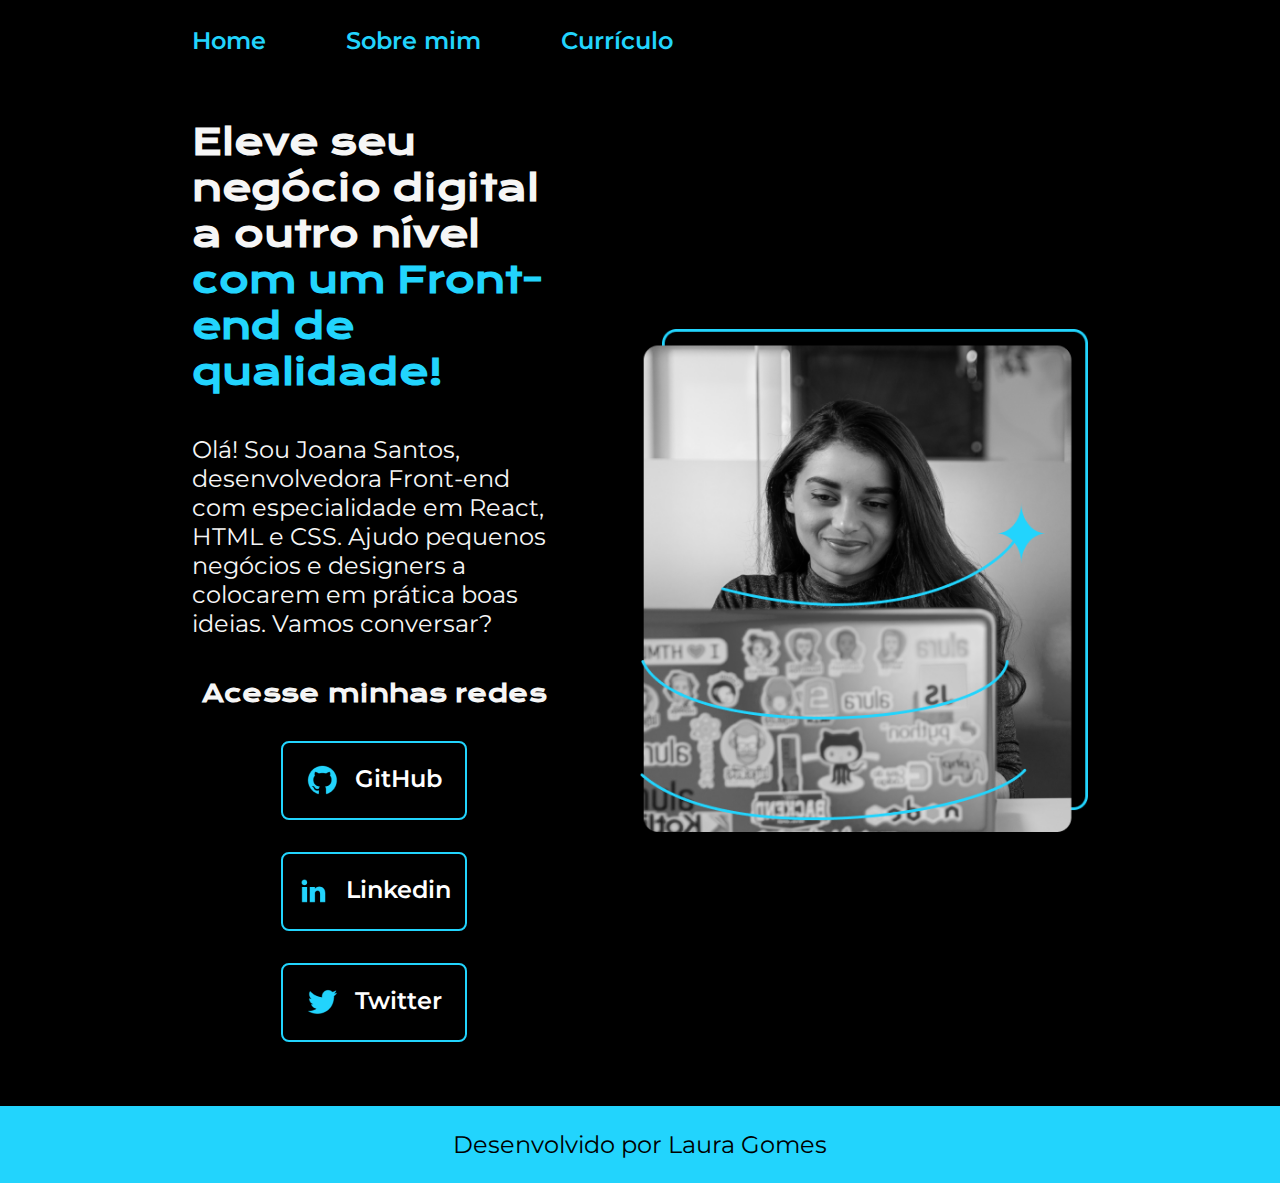
<file: index.html>
<!DOCTYPE html>
<html lang="pt-br">

<head>
    <meta charset="UTF-8">
    <meta http-equiv="X-UA-Compatible" content="IE=edge">
    <meta name="viewport" content="width=device-width, initial-scale=1.0">
    <title>Portifolio</title>
    <link rel="stylesheet" href="styles/style.css">

</head>

<body>
    <header class="cabecalho">
        <nav class="cabecalho__menu">
            <a class="cabecalho__menu__link" href="index.html">Home</a>
            <a class="cabecalho__menu__link" href="about.html">Sobre mim</a>
            <a class="cabecalho__menu__link" href="curriculo.html">Currículo</a>
        </nav>
    </header>
    <main class="apresentacao">
        <section class="apresentacao__conteudo">
            <h1 class="apresentacao__conteudo__titulo">
                Eleve seu negócio digital a outro nível
                <strong class="titulo-destaque">com um Front-end de qualidade!
                </strong>
            </h1>
            <p class="apresentacao__conteudo__paragrafo">Olá! Sou Joana Santos, desenvolvedora
                Front-end com especialidade em React, HTML e
                CSS. Ajudo pequenos negócios e designers a
                colocarem em prática boas ideias. Vamos
                conversar?</p>
            <div class="apresentacao__links">
                <h2 class="apresentacao__conteudo__subtitulo"> Acesse minhas redes </h2>
                <a class="apresentacao__links__link" href="https://github.com/llauragomess">
                    <img src="./assets/github.png">
                    GitHub </a>
                <a class="apresentacao__links__link" href="https://www.linkedin.com/in/laura-gomes-b1320821b">
                    <img src="./assets/linkedin.png">
                    Linkedin</a>
                <a class="apresentacao__links__link" href="https://twitter.com/mosby___">
                    <img src="./assets/twitter.png">
                    Twitter</a>
            </div>
        </section>

        <img class="imagem" src="./assets/Imagem.png" alt="Foto da Joana Santos programando">


    </main>
    <footer class="rodape">
        <p>Desenvolvido por Laura Gomes</p>
    </footer>
</body>

</html>
</file>
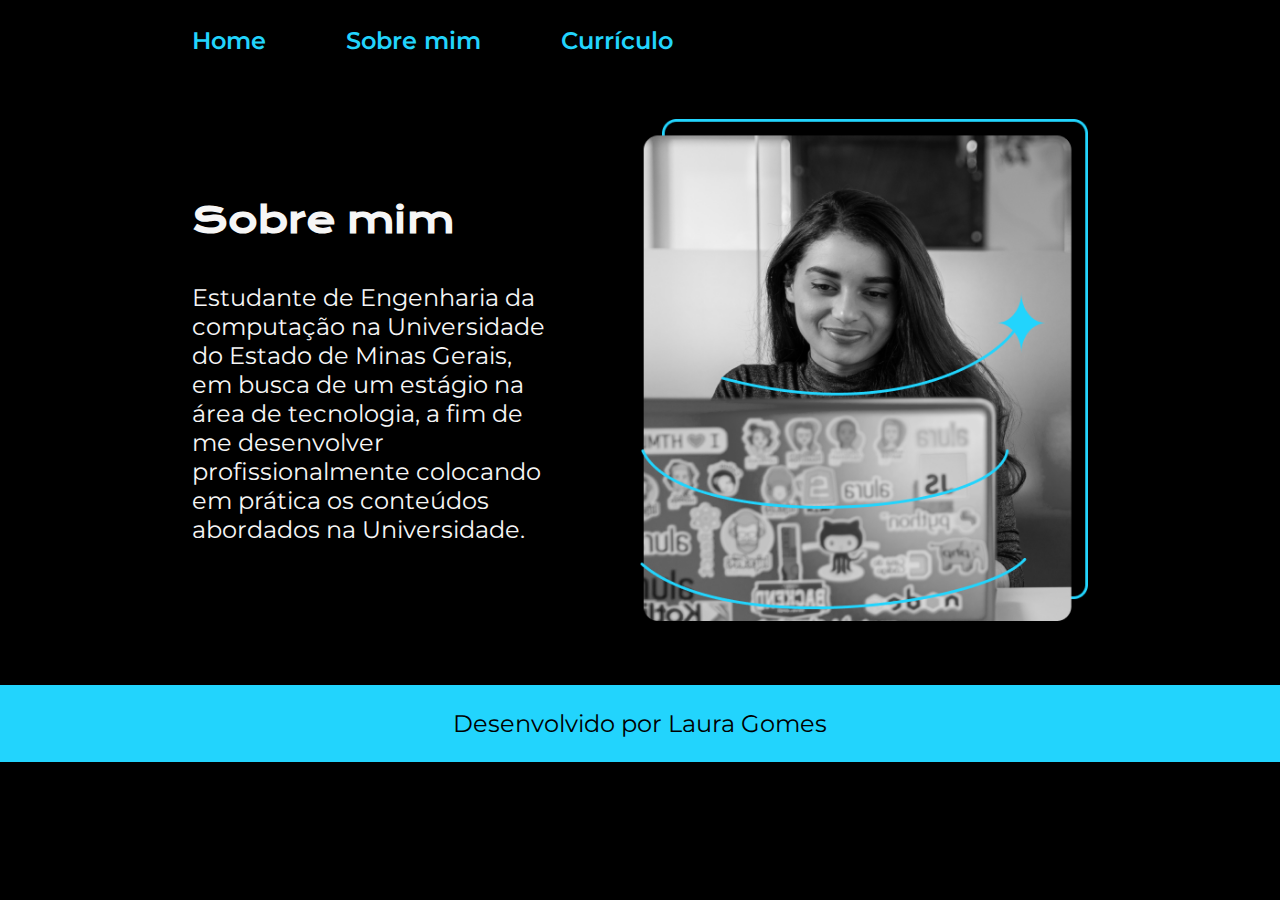
<file: about.html>
<!DOCTYPE html>
<html lang="pt-br">
<head>
    <meta charset="UTF-8">
    <meta name="viewport" content="width=device-width, initial-scale=1.0">
    <title>Sobre mim</title>
    <link rel="stylesheet" href="styles/style.css">
</head>
<body>
    <header class="cabecalho">
        <nav class="cabecalho__menu">
            <a class="cabecalho__menu__link" href="index.html">Home</a>
            <a class="cabecalho__menu__link" href="about.html">Sobre mim</a>
            <a class="cabecalho__menu__link" href="curriculo.html">Currículo</a>
        </nav>
    </header>
    <main class = "apresentacao">
        <section class="apresentacao__conteudo">
            <h1 class="apresentacao__conteudo__titulo">
                Sobre mim
            </h1>
            <p class="apresentacao__conteudo__paragrafo">
                Estudante de Engenharia da computação na Universidade do Estado de Minas Gerais, em busca de um estágio na área de tecnologia, a fim de me desenvolver profissionalmente colocando em prática os conteúdos abordados na Universidade. 
            </p>
        </section> 
        <img class="imagem" src="./assets/Imagem.png" alt="Foto da Joana Santos programando">
    </main>
    <footer class="rodape">
        <p>Desenvolvido por Laura Gomes</p>
    </footer>
</body>
</html>
</file>
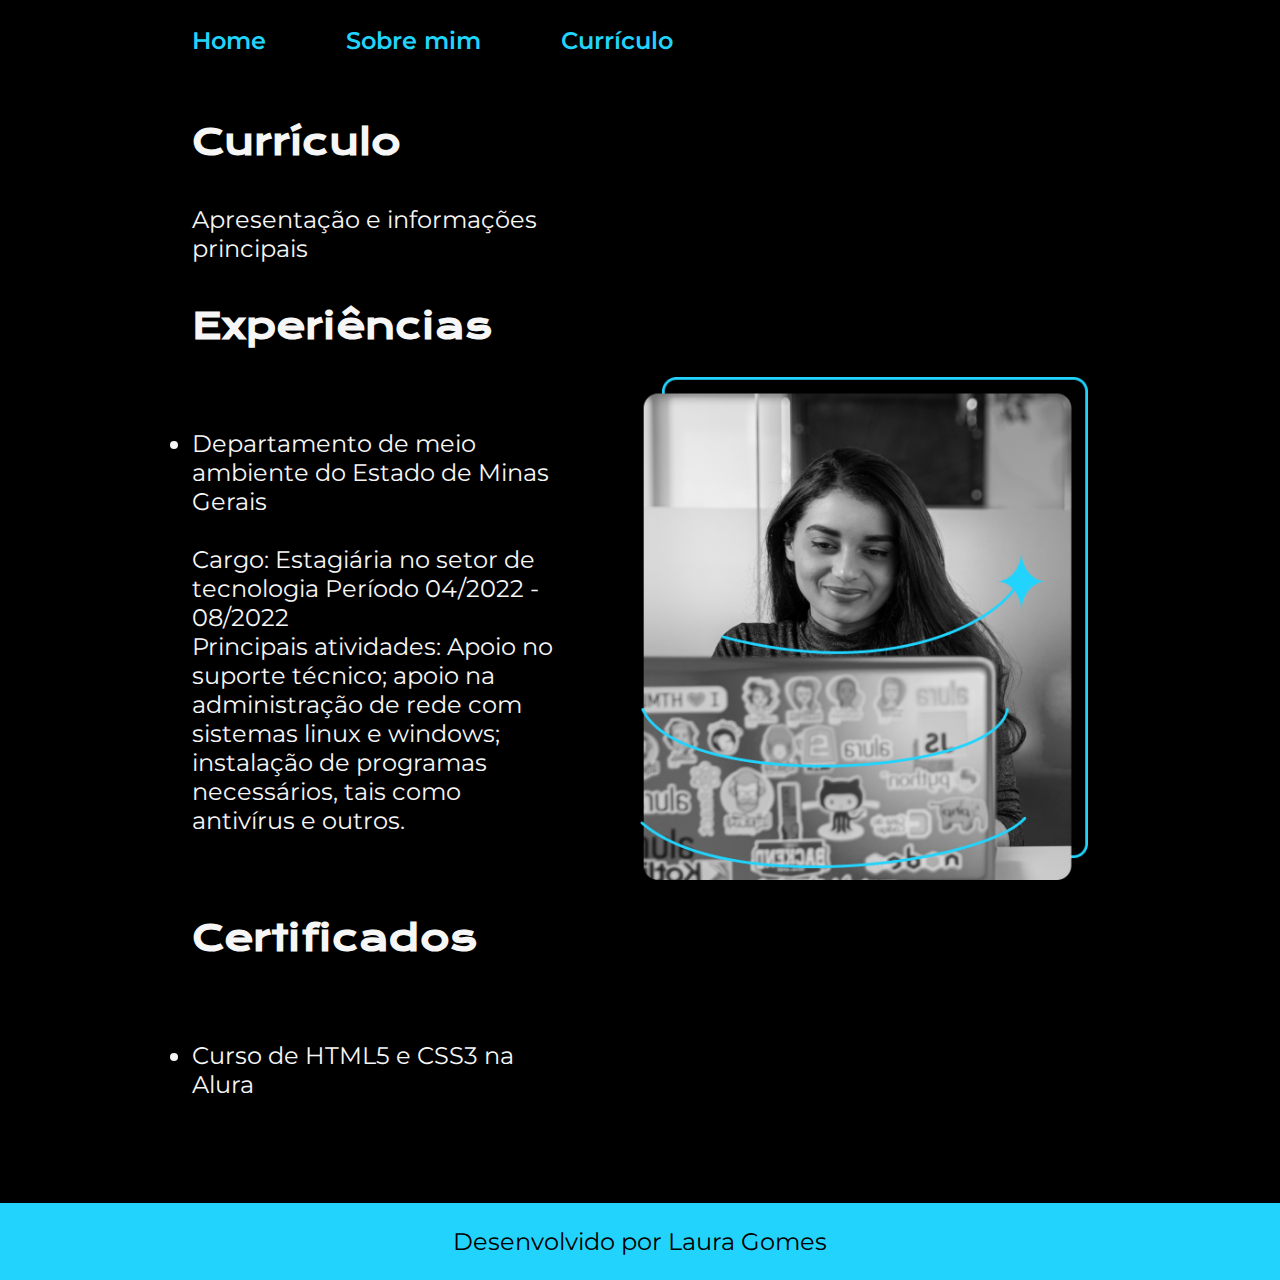
<file: curriculo.html>
<!DOCTYPE html>
<html lang="en">
<head>
    <meta charset="UTF-8">
    <meta name="viewport" content="width=device-width, initial-scale=1.0">
    <title>Curriculo</title>
    <link rel="stylesheet" href="styles/style.css">
</head>
<body>
    <header class="cabecalho">
        <nav class="cabecalho__menu">
            <a class="cabecalho__menu__link" href="index.html">Home</a>
            <a class="cabecalho__menu__link" href="about.html">Sobre mim</a>
            <a class="cabecalho__menu__link" href="curriculo.html">Currículo</a>
        </nav>
    </header>
    <main class ="apresentacao">
        <section class="apresentacao__conteudo">
            <h1 class="apresentacao__conteudo__titulo">Currículo</h1>
            <p class="apresentacao__conteudo__texto">Apresentação e informações principais</p>
            <h2 class="apresentacao__conteudo__titulo">Experiências</h2>
            <p class="apresentacao__conteudo__texto">
                <ul class="apresentacao__conteudo__texto">
                    <li>Departamento de meio ambiente do Estado de Minas Gerais</li> 
                    <br>Cargo: Estagiária no setor de tecnologia Período 04/2022 - 08/2022 <br>Principais atividades: Apoio no suporte técnico; apoio na administração de rede com sistemas linux e windows; instalação de programas necessários, tais como antivírus e outros.
                </ul>
            </p>
            <h2 class="apresentacao__conteudo__titulo">Certificados</h2>
            <p class="apresentacao__conteudo__texto">
                <ul class="apresentacao__conteudo__texto">
                    <li>Curso de HTML5 e CSS3 na Alura</li> 
                </ul>
            </p>
        </section> 
        <img class="imagem" src="./assets/Imagem.png" alt="Foto da Joana Santos programando">
    </main>
    <footer class="rodape">
        <p>Desenvolvido por Laura Gomes</p>
    </footer>
</body>
</html>
</file>
<file: styles/style.css>
@import url('https://fonts.googleapis.com/css2?family=Krona+One&display=swap');
@import url('https://fonts.googleapis.com/css2?family=Montserrat&display=swap');
@import url('https://fonts.googleapis.com/css2?family=Montserrat:wght@600&display=swap');

:root{
    --cor-primaria:#000000;
    --cor-secundaria:#F6F6F6;
    --cor-terciaria:#22D4FD;
    --cor-hoover: #272727;

    --fonte-primaria: 'Krona One', sans-serif;
    --fonte-secundaria: 'Montserrat', sans-serif;
}
* {
    margin: 0;
    padding: 0;
}

body {
    box-sizing: border-box;
    background-color:var(--cor-primaria);
    color: var(--cor-secundaria);
}

.apresentacao {
    margin: 5% 15%;
    display: flex;
    align-items: center;
    justify-content: space-between;
    gap: 84px;
}

.apresentacao__conteudo {
    width: 50%;
    display: flex;
    flex-direction: column;
    gap: 40px;
}

.apresentacao__conteudo__titulo {
    font-size: 2.25rem;
    font-family: var(--fonte-primaria);
}

.titulo-destaque {
    color: var(--cor-terciaria);
}
.cabecalho{
    padding: 2% 0% 0% 15%;
}
.cabecalho__menu{
    display: flex;
    gap: 80px;
}
.cabecalho__menu__link{
    font-size: 1.5rem;
    font-weight: 600;
    color:var(--cor-terciaria);
    font-family: var(--fonte-secundaria);
    text-decoration: none;
}
.apresentacao__conteudo__paragrafo {
    font-size: 1.5rem;
    font-family: var(--fonte-secundaria);
}

.apresentacao__links {
    display: flex;
    flex-direction: column;
    justify-content: space-between;
    align-items: center;
    gap: 32px;
}

.apresentacao__links__link {
    display: flex;
    justify-content: center;
    gap: 16px;
    border: 2px solid var(--cor-terciaria);
    width: 50%;
    text-align: center;
    border-radius: 8px;
    font-size: 1.5rem;
    padding: 21.5px 0;
    text-decoration: none;
    color: white;
    font-family: var(--fonte-secundaria);
    font-weight: 600;
}

.apresentacao__conteudo__subtitulo {
    font-size: 1.5rem;
    font-family: var(--fonte-primaria);
}

.apresentacao__links__link {
    transition: 0.5s;
}

.apresentacao__links__link:hover {
    background-color: var(--cor-hoover);
    transform: scale(1.1);
}
.apresentacao__conteudo__texto{
    text-decoration: none;
    font-size: 1.5rem;
    font-family: var(--fonte-secundaria);
}
.imagem {
    width: 50%;
}


.rodape {
    color: var(--cor-primaria);
    background-color: var(--cor-terciaria);
    padding: 24px;
    text-align: center;
    font-size: 1.5rem;
    font-weight: 400;
    font-family: var(--fonte-secundaria);
}

@media(max-width: 1260px){
    .cabecalho{
        padding: 10%;
    }
    .cabecalho__menu{
        justify-content: center;
    }
  
    .apresentacao{
        flex-direction: column-reverse;
        padding: 5%;
    }
    .apresentacao__conteudo{
        width: auto;
    }
}
</file>
